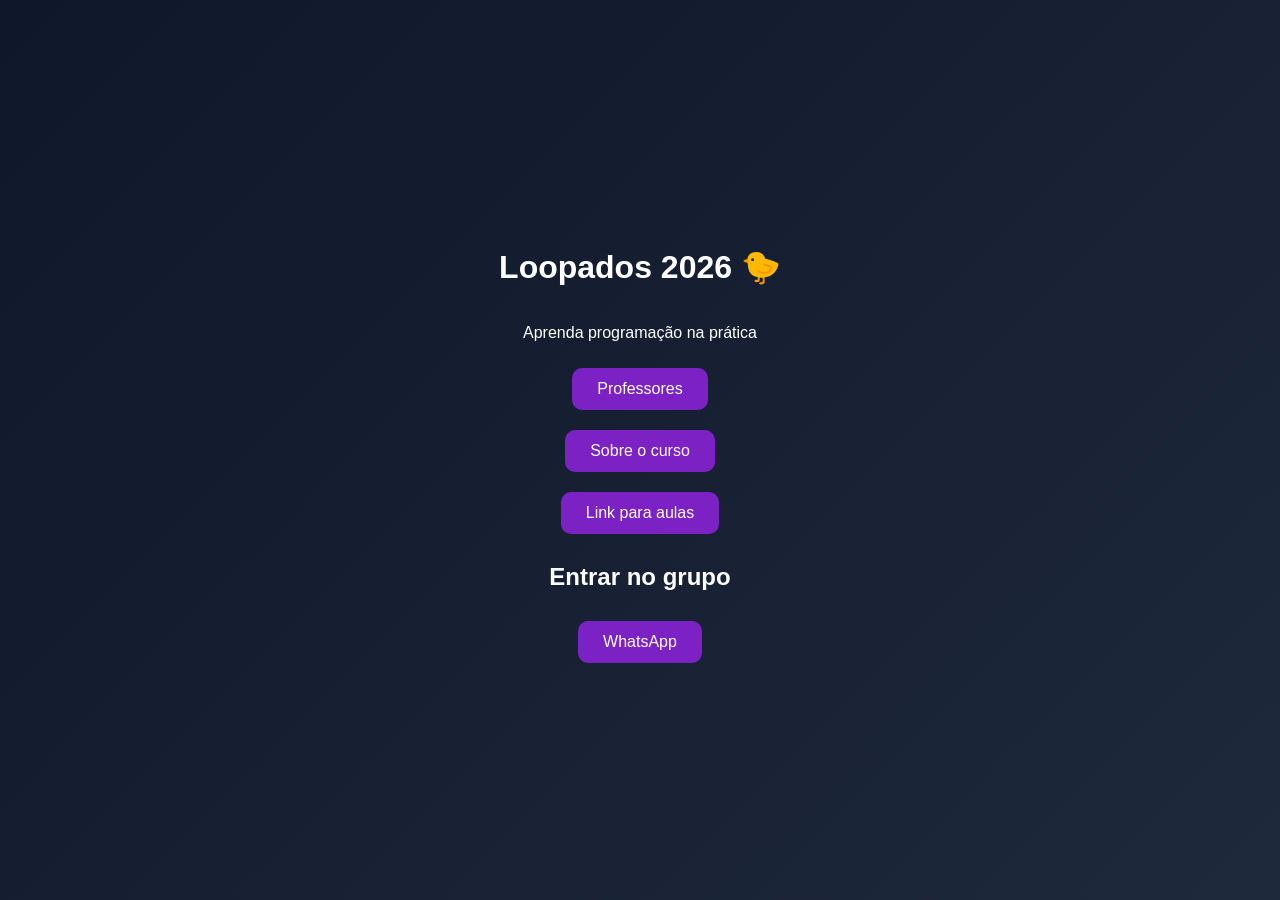
<file: index.html>
<!DOCTYPE html>
<html lang="pt-br">
<head>
  <meta charset="UTF-8">
  <meta name="viewport" content="width=device-width, initial-scale=1.0">
  <title>Loopados 2026</title>
  <link rel="stylesheet" href="style.css">
</head>

<body>

<div class="hero">
  <h1>Loopados 2026  🐤 </h1>
  <p>Aprenda programação na prática</p>

  <a href="professores.html" class="btn">Professores</a>

  <a href="sobre.html" class="btn">Sobre o curso</a>

  <a href="https://drive.google.com/drive/folders/1o365CWNEdAuTD8Yey5ojsHX_hedPfet2?usp=drive_link" class="btn">Link para aulas</a>

  <h2>Entrar no grupo</h2>
  <a href="https://chat.whatsapp.com/CgIwrOpLCuNAMWbTRiwmTh" class="btn">WhatsApp</a>
</div>

</body>
</html>
</file>
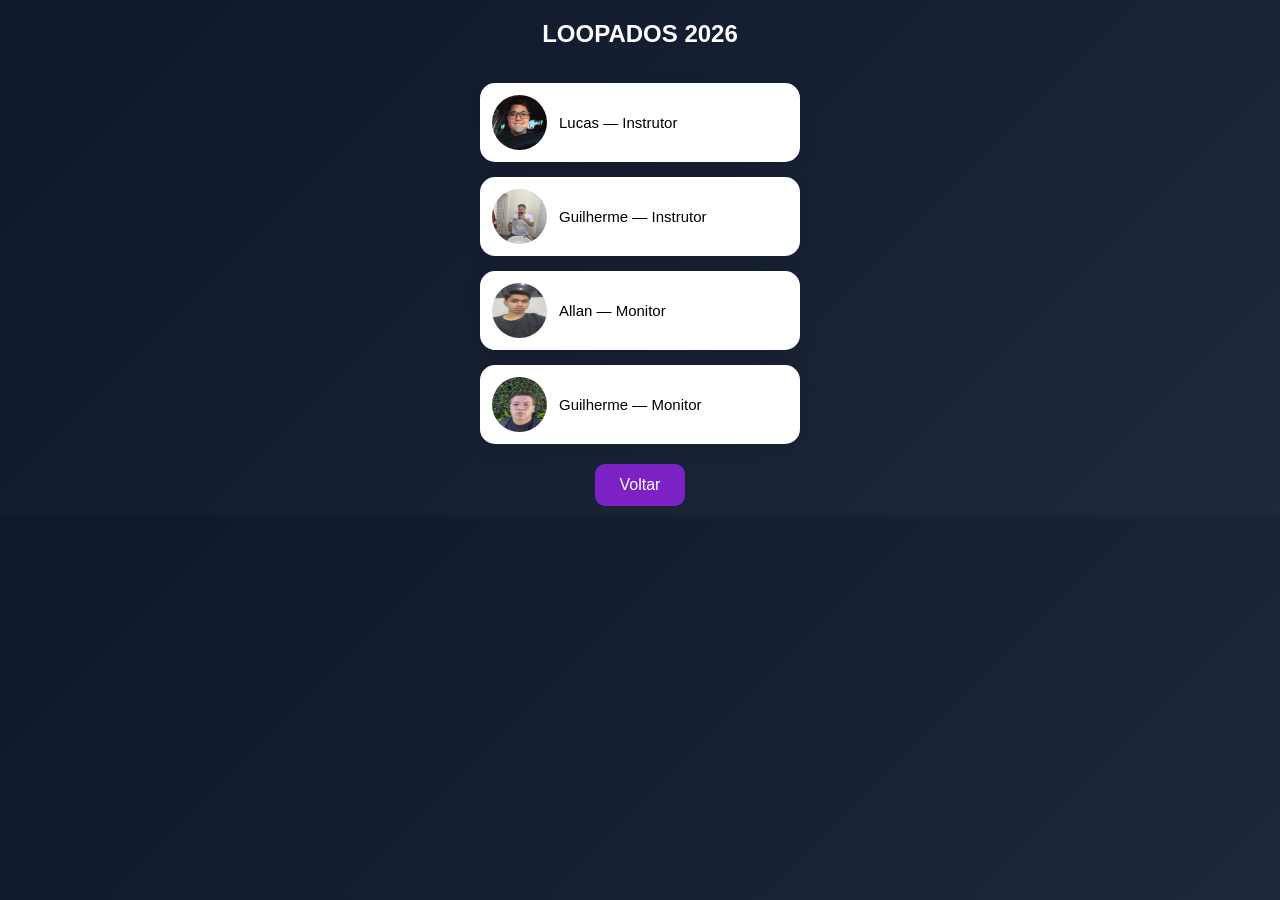
<file: professores.html>
<!DOCTYPE html>
<html lang="pt-br">
<head>
  <meta charset="UTF-8">
  <meta name="viewport" content="width=device-width, initial-scale=1.0">
  <title>Professores</title>
  <link rel="stylesheet" href="style.css">
</head>

<body style="background: linear-gradient(135deg, #0f172a, #1e293b); color:white;">

  <h2 style="text-align:center; margin-top:20px;">LOOPADOS 2026</h2>

  <div class="lista">

    <a href="professores/lucas.html" class="prof">
      <img src="img/lucas.png">
      <span>Lucas — Instrutor</span>
    </a>

    <a href="professores/guilherme.html" class="prof">
      <img src="img/guilherme.png">
      <span>Guilherme — Instrutor</span>
    </a>

    <a href="professores/allan.html" class="prof">
      <img src="img/allan.png">
      <span>Allan — Monitor</span>
    </a>

    <a href="professores/ruivo.html" class="prof">
      <img src="img/ruivo.png">
      <span>Guilherme — Monitor</span>
    </a>

    <!-- <a href="professores/random.html" class="prof">
      <img src="img/random.png">
      <span>Random — Monitor</span>
    </a> -->

  </div>

  <!-- botão voltar -->
  <a href="index.html" class="btn">Voltar</a>

</body>
</html>
</file>
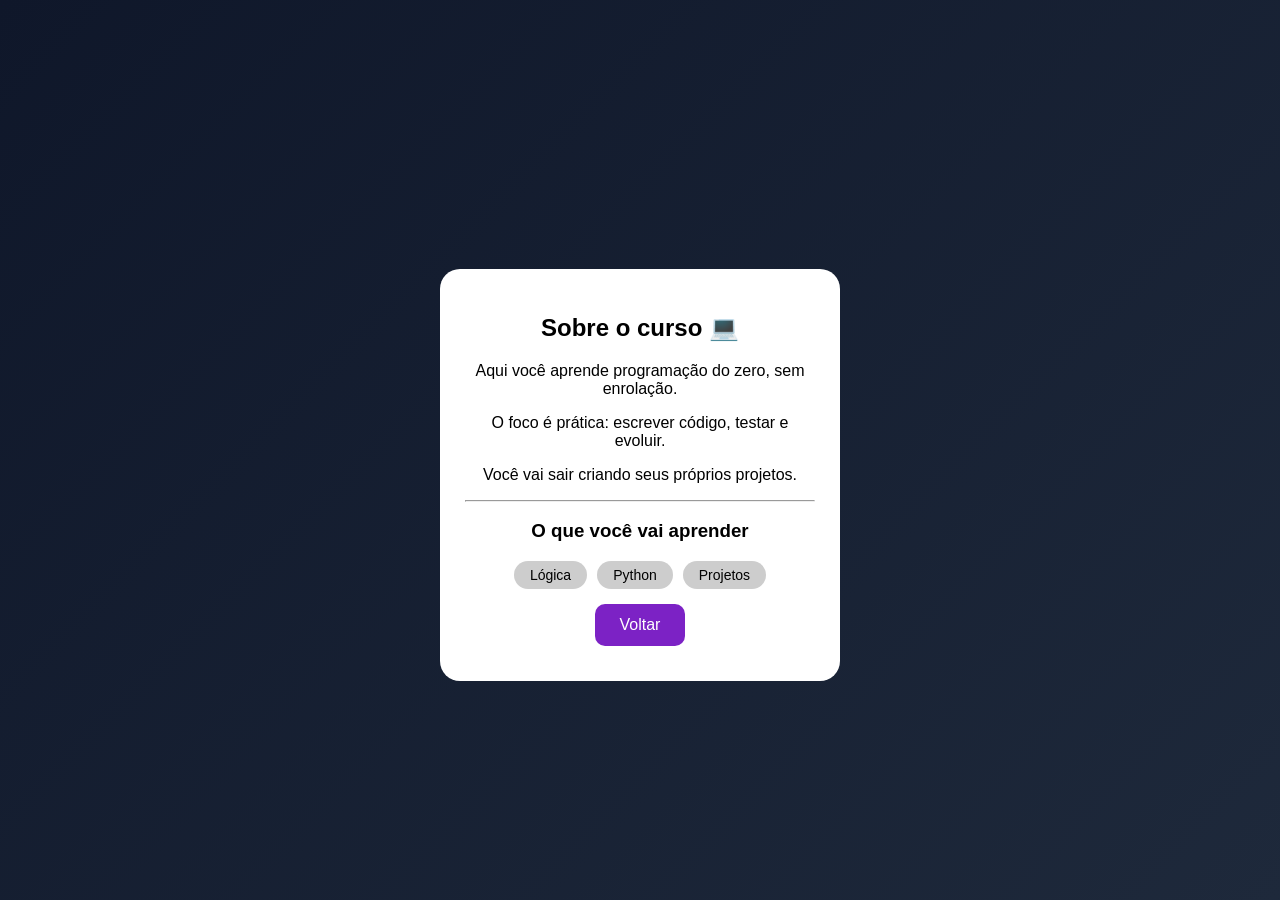
<file: sobre.html>
<!DOCTYPE html>
<html lang="pt-br">
<head>
  <meta charset="UTF-8">
  <meta name="viewport" content="width=device-width, initial-scale=1.0">
  <title>Sobre o curso</title>
  <link rel="stylesheet" href="style.css">
</head>

<body>

<div class="perfil-container">

  <div class="card-perfil">

    <h2>Sobre o curso 💻</h2>

    <p class="bio">
      Aqui você aprende programação do zero, sem enrolação.
    </p>

    <p class="bio">
      O foco é prática: escrever código, testar e evoluir.
    </p>

    <p class="bio">
      Você vai sair criando seus próprios projetos.
    </p>

    <hr style="margin:15px 0;">

    <h3>O que você vai aprender</h3>

    <div class="chips">
      <span>Lógica</span>
      <span>Python</span>
      <span>Projetos</span>
    </div>

    <a href="index.html" class="btn" style="margin-top: 15px;">Voltar</a>

  </div>

</div>

</body>
</html>
</file>
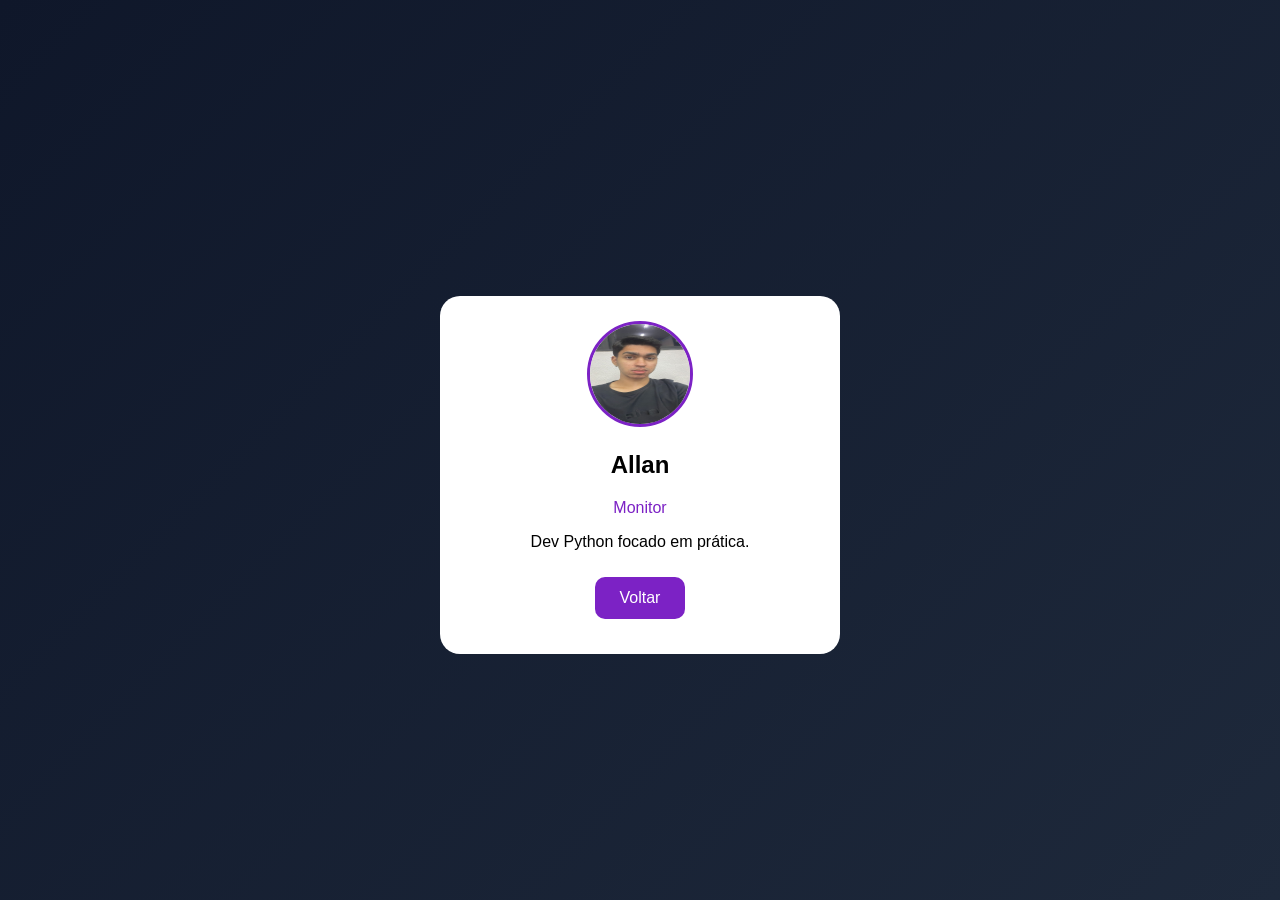
<file: professores/allan.html>
<!DOCTYPE html>
<html lang="pt-br">
<head>
  <meta charset="UTF-8">
  <meta name="viewport" content="width=device-width, initial-scale=1.0">
  <title>Allan</title>
  <link rel="stylesheet" href="../style.css">
</head>

<body>

<div class="perfil-container">

  <div class="card-perfil">

    <img src="../img/allan.png" class="foto">

    <h2>Allan</h2>
    <span class="cargo">Monitor</span>

    <p>Dev Python focado em prática.</p>

    <a href="../professores.html" class="btn">Voltar</a>

  </div>

</div>

<script>
window.onload = () => {
  const src = localStorage.getItem("imgSrc");

  if (src) {
    const overlay = document.createElement("div");
    overlay.classList.add("overlay");
    document.body.appendChild(overlay);

    const img = document.createElement("img");
    img.src = src;
    img.classList.add("img-anim", "img-center");

    img.style.width = "100px";
    img.style.height = "100px";

    document.body.appendChild(img);

    setTimeout(() => {
      localStorage.removeItem("imgSrc");
    }, 800);
  }
};
</script>

</body>
</html>
</file>
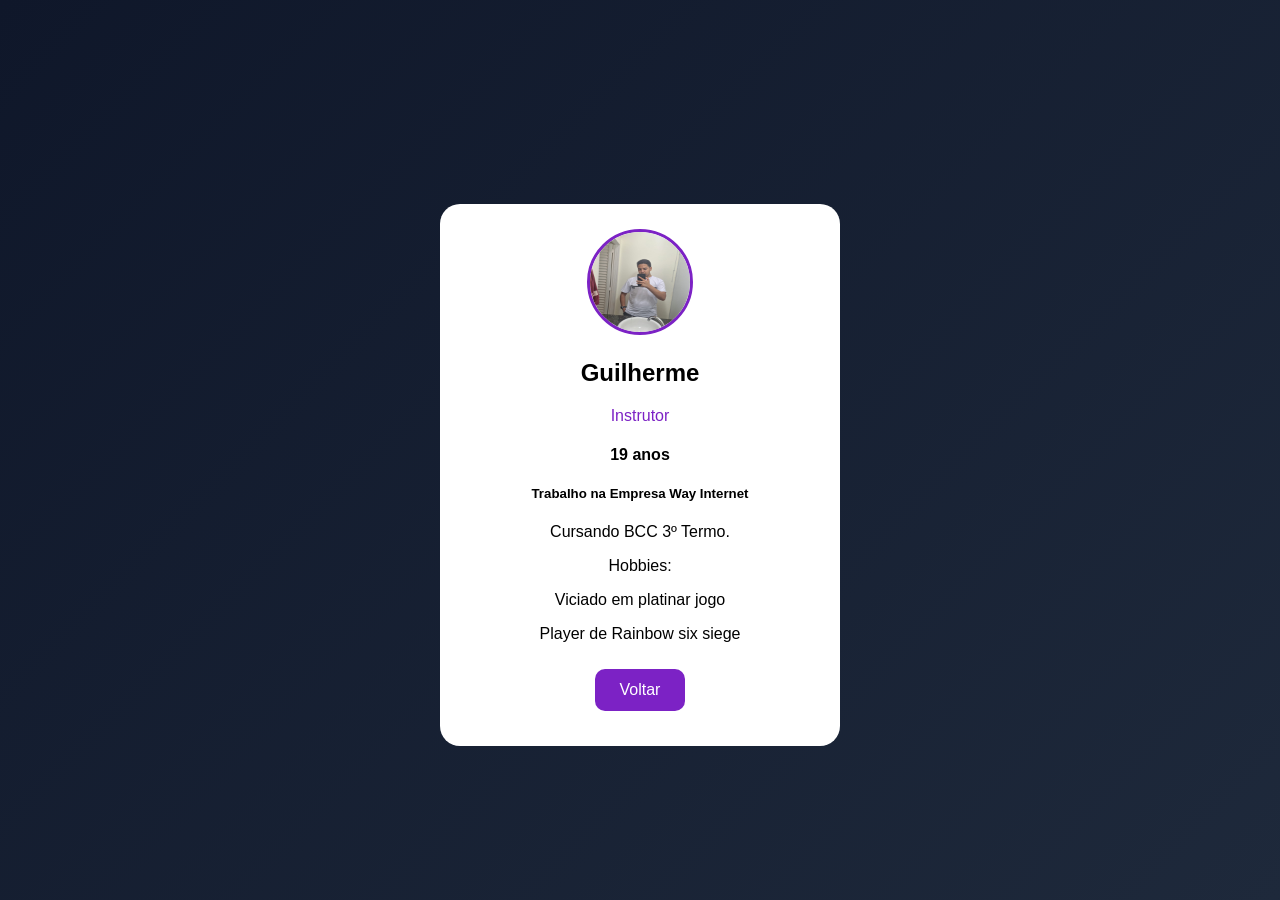
<file: professores/guilherme.html>
<!DOCTYPE html>
<html lang="pt-br">
<head>
  <meta charset="UTF-8">
  <meta name="viewport" content="width=device-width, initial-scale=1.0">
  <title>Guilherme</title>
  <link rel="stylesheet" href="../style.css">
</head>

<body>

<div class="perfil-container">

  <div class="card-perfil">

    <img src="../img/guilherme.png" class="foto">

    <h2>Guilherme</h2>
    <span class="cargo">Instrutor</span>
    <h4>19 anos</h4>
    <h5>Trabalho na Empresa Way Internet</h5>
    <p>Cursando BCC 3º Termo.</p>
    <div> Hobbies: 
        <p>Viciado em platinar jogo</p>
        <p>Player de Rainbow six siege</p>
    </div>
    <a href="../professores.html" class="btn">Voltar</a>

  </div>

</div>

<script>
window.onload = () => {
  const src = localStorage.getItem("imgSrc");

  if (src) {
    const overlay = document.createElement("div");
    overlay.classList.add("overlay");
    document.body.appendChild(overlay);

    const img = document.createElement("img");
    img.src = src;
    img.classList.add("img-anim", "img-center");

    img.style.width = "100px";
    img.style.height = "100px";

    document.body.appendChild(img);

    setTimeout(() => {
      localStorage.removeItem("imgSrc");
    }, 800);
  }
};
</script>

</body>
</html>
</file>
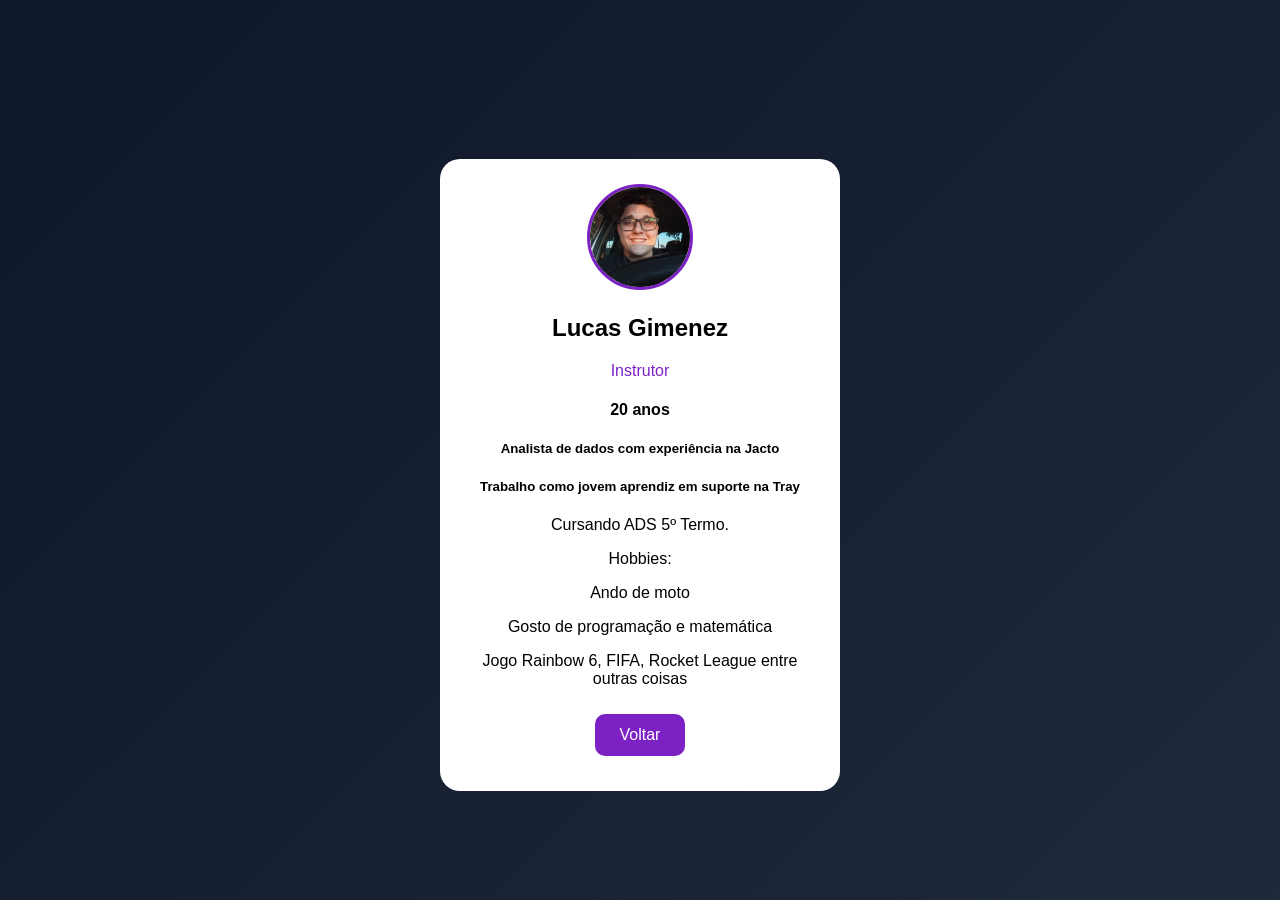
<file: professores/lucas.html>
<!DOCTYPE html>
<html lang="pt-br">
<head>
  <meta charset="UTF-8">
  <meta name="viewport" content="width=device-width, initial-scale=1.0">
  <title>Lucas</title>
  <link rel="stylesheet" href="../style.css">
</head>

<body>

<div class="perfil-container">

  <div class="card-perfil">

    <img src="../img/lucas.png" class="foto">

    <h2>Lucas Gimenez</h2>
    <span class="cargo">Instrutor</span>
    <h4>20 anos</h4>
    <h5>Analista de dados com experiência na Jacto</h5>
    <h5>Trabalho como jovem aprendiz em suporte na Tray</h5>
    <p>Cursando ADS 5º Termo.</p>
    
    <div> Hobbies: 
        <p>Ando de moto</p>
        <p>Gosto de programação e matemática</p>
        <p>Jogo 
          Rainbow 6, FIFA, Rocket League entre outras coisas</p>
    </div>
    <p></p>

    <a href="../professores.html" class="btn">Voltar</a>

  </div>

</div>

<script>
window.onload = () => {
  const src = localStorage.getItem("imgSrc");

  if (src) {
    const overlay = document.createElement("div");
    overlay.classList.add("overlay");
    document.body.appendChild(overlay);

    const img = document.createElement("img");
    img.src = src;
    img.classList.add("img-anim", "img-center");

    img.style.width = "100px";
    img.style.height = "100px";

    document.body.appendChild(img);

    setTimeout(() => {
      localStorage.removeItem("imgSrc");
    }, 800);
  }
};
</script>

</body>
</html>
</file>
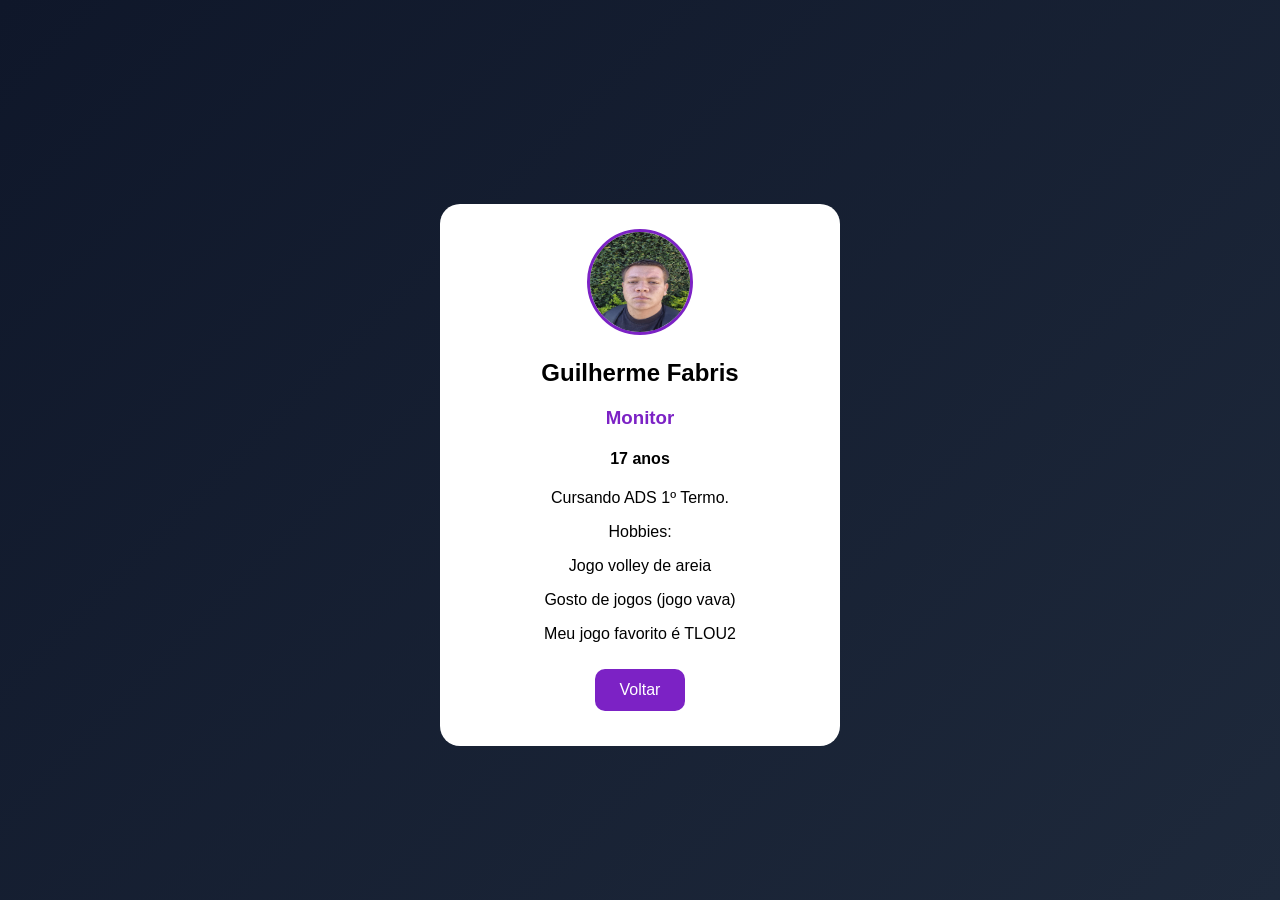
<file: professores/ruivo.html>
<!DOCTYPE html>
<html lang="pt-br">
<head>
  <meta charset="UTF-8">
  <meta name="viewport" content="width=device-width, initial-scale=1.0">
  <title>Guilherme</title>
  <link rel="stylesheet" href="../style.css">
</head>

<body>

<div class="perfil-container">

  <div class="card-perfil">

    <img src="../img/ruivo.png" class="foto">

    <h2>Guilherme Fabris</h2>
    <h3><span class="cargo">Monitor</span></h3>
    <h4>17 anos</h4>
    <p>Cursando ADS 1º Termo.</p>
    <div> Hobbies: 
        <p>Jogo volley de areia</p>
        <p>Gosto de jogos (jogo vava)</p>
        <p>Meu jogo favorito é TLOU2</p>
    </div>

    <a href="../professores.html" class="btn">Voltar</a>

  </div>

</div>

<script>
window.onload = () => {
  const src = localStorage.getItem("imgSrc");

  if (src) {
    const overlay = document.createElement("div");
    overlay.classList.add("overlay");
    document.body.appendChild(overlay);

    const img = document.createElement("img");
    img.src = src;
    img.classList.add("img-anim", "img-center");

    img.style.width = "100px";
    img.style.height = "100px";

    document.body.appendChild(img);

    setTimeout(() => {
      localStorage.removeItem("imgSrc");
    }, 800);
  }
};
</script>

</body>
</html>
</file>
<file: style.css>
body {
  margin: 0;
  font-family: Arial;
  display: flex;
  flex-direction: column;
  align-items: center;
}

/* HERO */
.hero {
  width: 100%;
  min-height: 100vh;
  box-sizing: border-box; /* FIX: evita overflow horizontal */

  background: linear-gradient(135deg, #0f172a, #1e293b);
  color: rgb(255, 255, 255);
  display: flex;
  flex-direction: column;
  justify-content: center;
  align-items: center;

  text-align: center;
  padding: 20px;
}

/* BOTÕES PADRÃO */
.btn {
  display: inline-block;
  margin: 10px;
  padding: 12px 25px;
  background: #7c22c5;
  color: white;
  text-decoration: none;
  border-radius: 10px;
}

/* LINK SOBRE (igual botão) */
.section {
  margin: 10px;
  color: white;
  text-decoration: underline;
}

/* LISTA */
.lista {
  display: flex;
  flex-direction: column;
  align-items: center;
  gap: 15px;
  width: 100%;
  padding: 15px 0 10px; /* FIX: espaço em cima e embaixo da lista */
  box-sizing: border-box;
}

/* CARD PROFESSOR */
.prof {
  display: flex;
  align-items: center;
  gap: 12px;

  width: 90%;
  padding: 12px;
  max-width: 320px;
  background: white;
  border-radius: 15px;

  text-decoration: none;
  color: black;

  box-shadow: 0 5px 15px rgba(0,0,0,0.1);

  margin: 0 auto;
  box-sizing: border-box; /* FIX: padding não estoura a largura */
}

/* EFEITO AO TOCAR */
.prof:active {
  transform: scale(0.97);
}

/* FOTO */
.prof img {
  width: 55px;
  height: 55px;
  border-radius: 50%;
  flex-shrink: 0; /* FIX: foto não encolhe em telas pequenas */
}

/* TEXTO */
.prof span {
  font-size: 15px;
  font-weight: 500;
}

/* PERFIL */
.perfil-container {
  min-height: 100vh;
  width: 100%;
  box-sizing: border-box; /* FIX: evita overflow */

  display: flex;
  justify-content: center;
  align-items: center;

  background: linear-gradient(135deg, #0f172a, #1e293b);
  padding: 70px 20px 20px; /* FIX: padding-top maior pra não sobrepor o btn-voltar-float */
}

.card-perfil {
  width: 100%;
  max-width: 400px;

  background: white;
  border-radius: 20px;
  padding: 25px;

  text-align: center;
  min-height: 280px;
  box-sizing: border-box; /* FIX: padding não estoura o max-width */
}

.foto {
  width: 100px;
  height: 100px;
  border-radius: 50%;
  border: 3px solid #7c22c5;
}

.cargo {
  color: #7c22c5;
}

/* BOTÃO VOLTAR */
.btn-voltar-float {
  position: fixed;
  top: 20px;
  left: 20px;
  width: 45px;
  height: 45px;
  background: #7c22c5;
  color: white;
  border-radius: 50%;
  display: flex;
  align-items: center;
  justify-content: center;
  text-decoration: none;
  font-size: 20px;
  z-index: 100; /* FIX: fica sempre na frente de outros elementos */
}

/* CHIPS (sobre.html) */
.chips {
  display: flex;
  flex-wrap: wrap;
  justify-content: center;
  gap: 10px;
  margin-top: 10px;
}

.chips span {
  background: #cdcdcd;
  color: rgb(0, 0, 0);
  padding: 6px 16px;
  border-radius: 20px;
  font-size: 14px;
  font-weight: 500;
}
</file>
